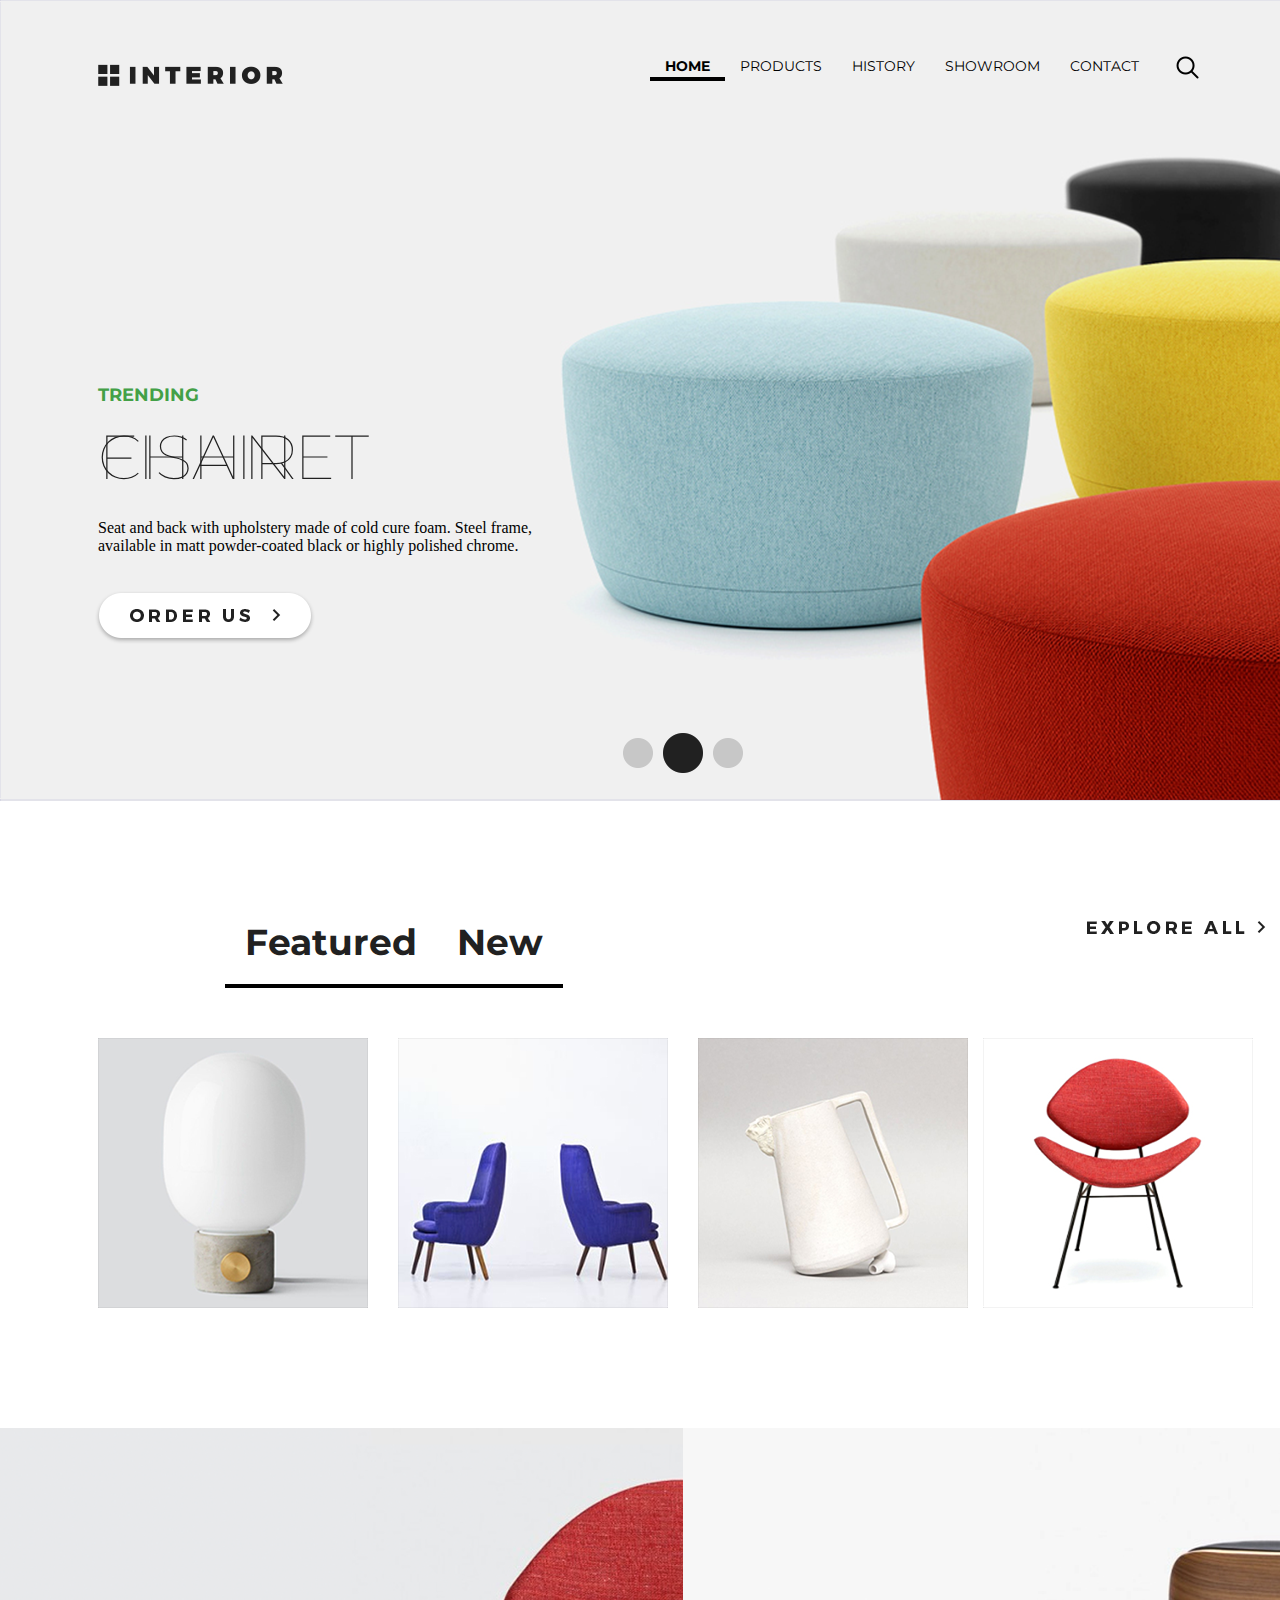
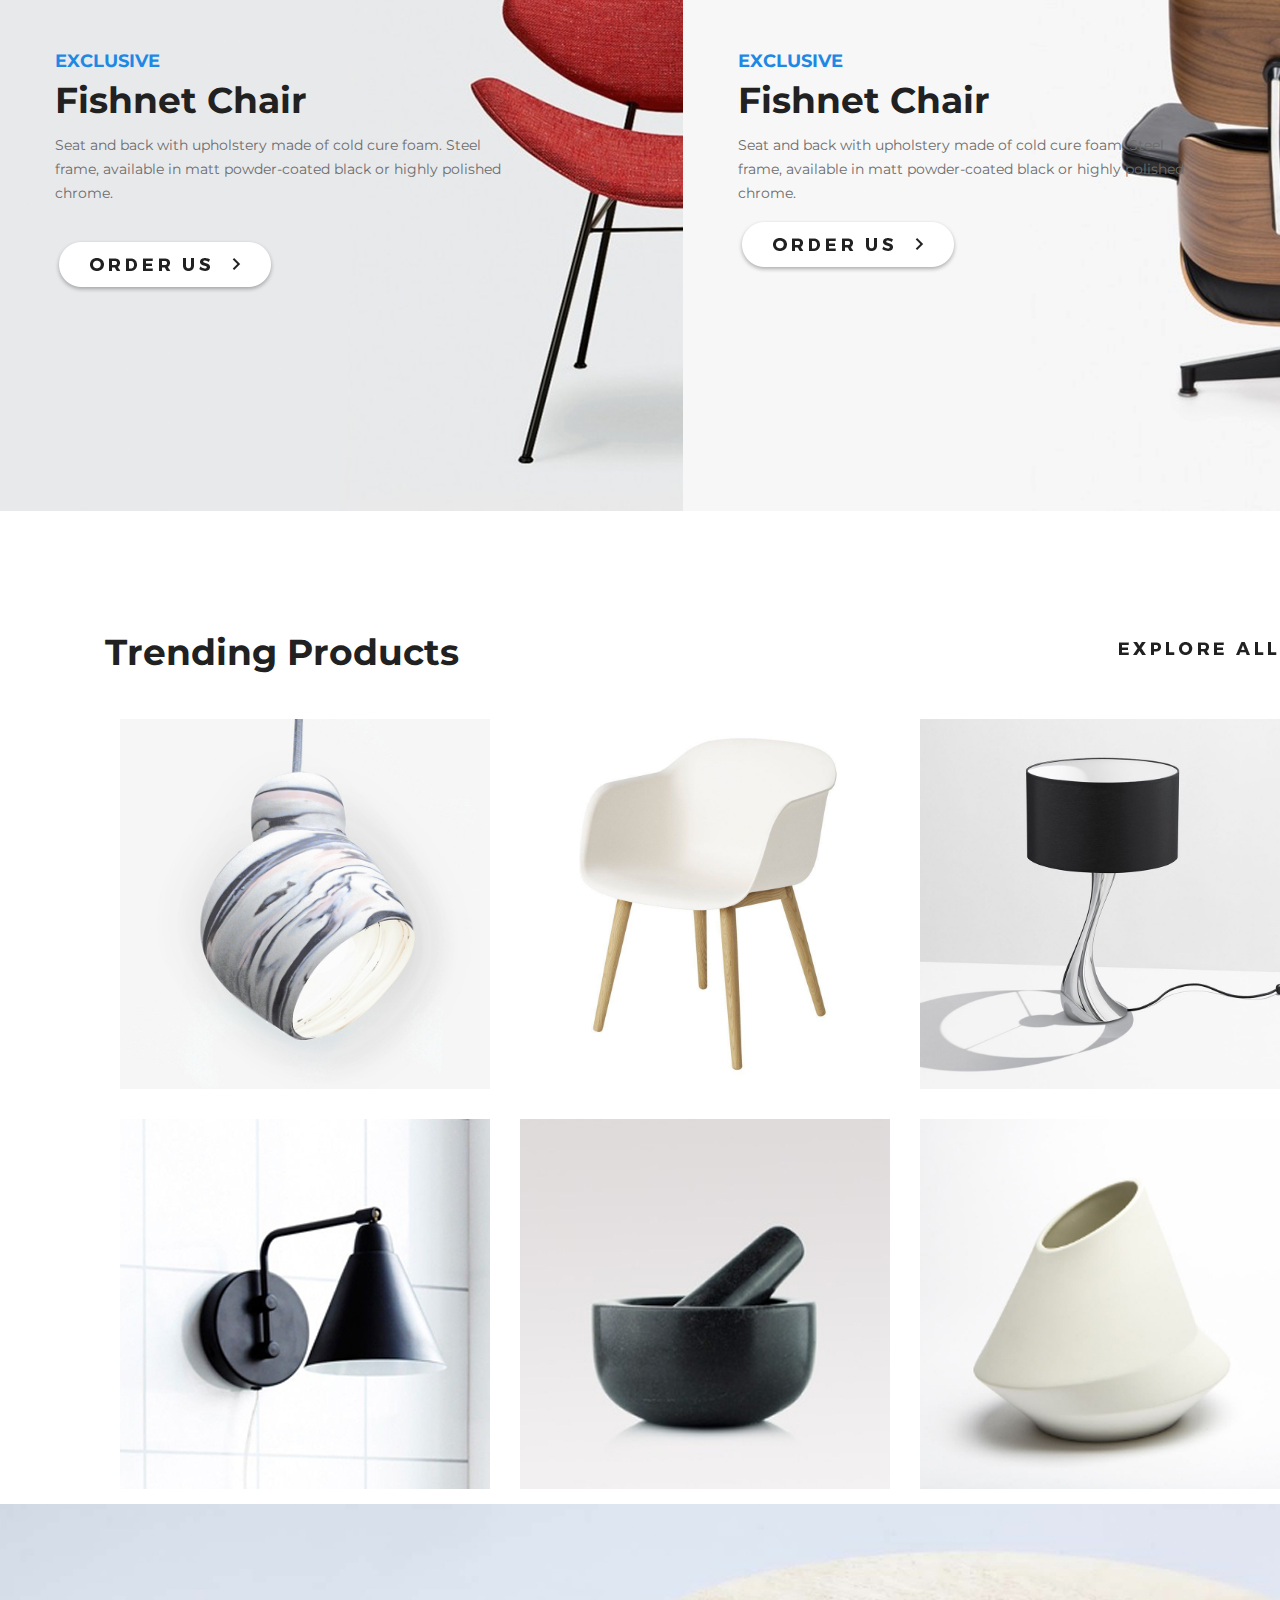
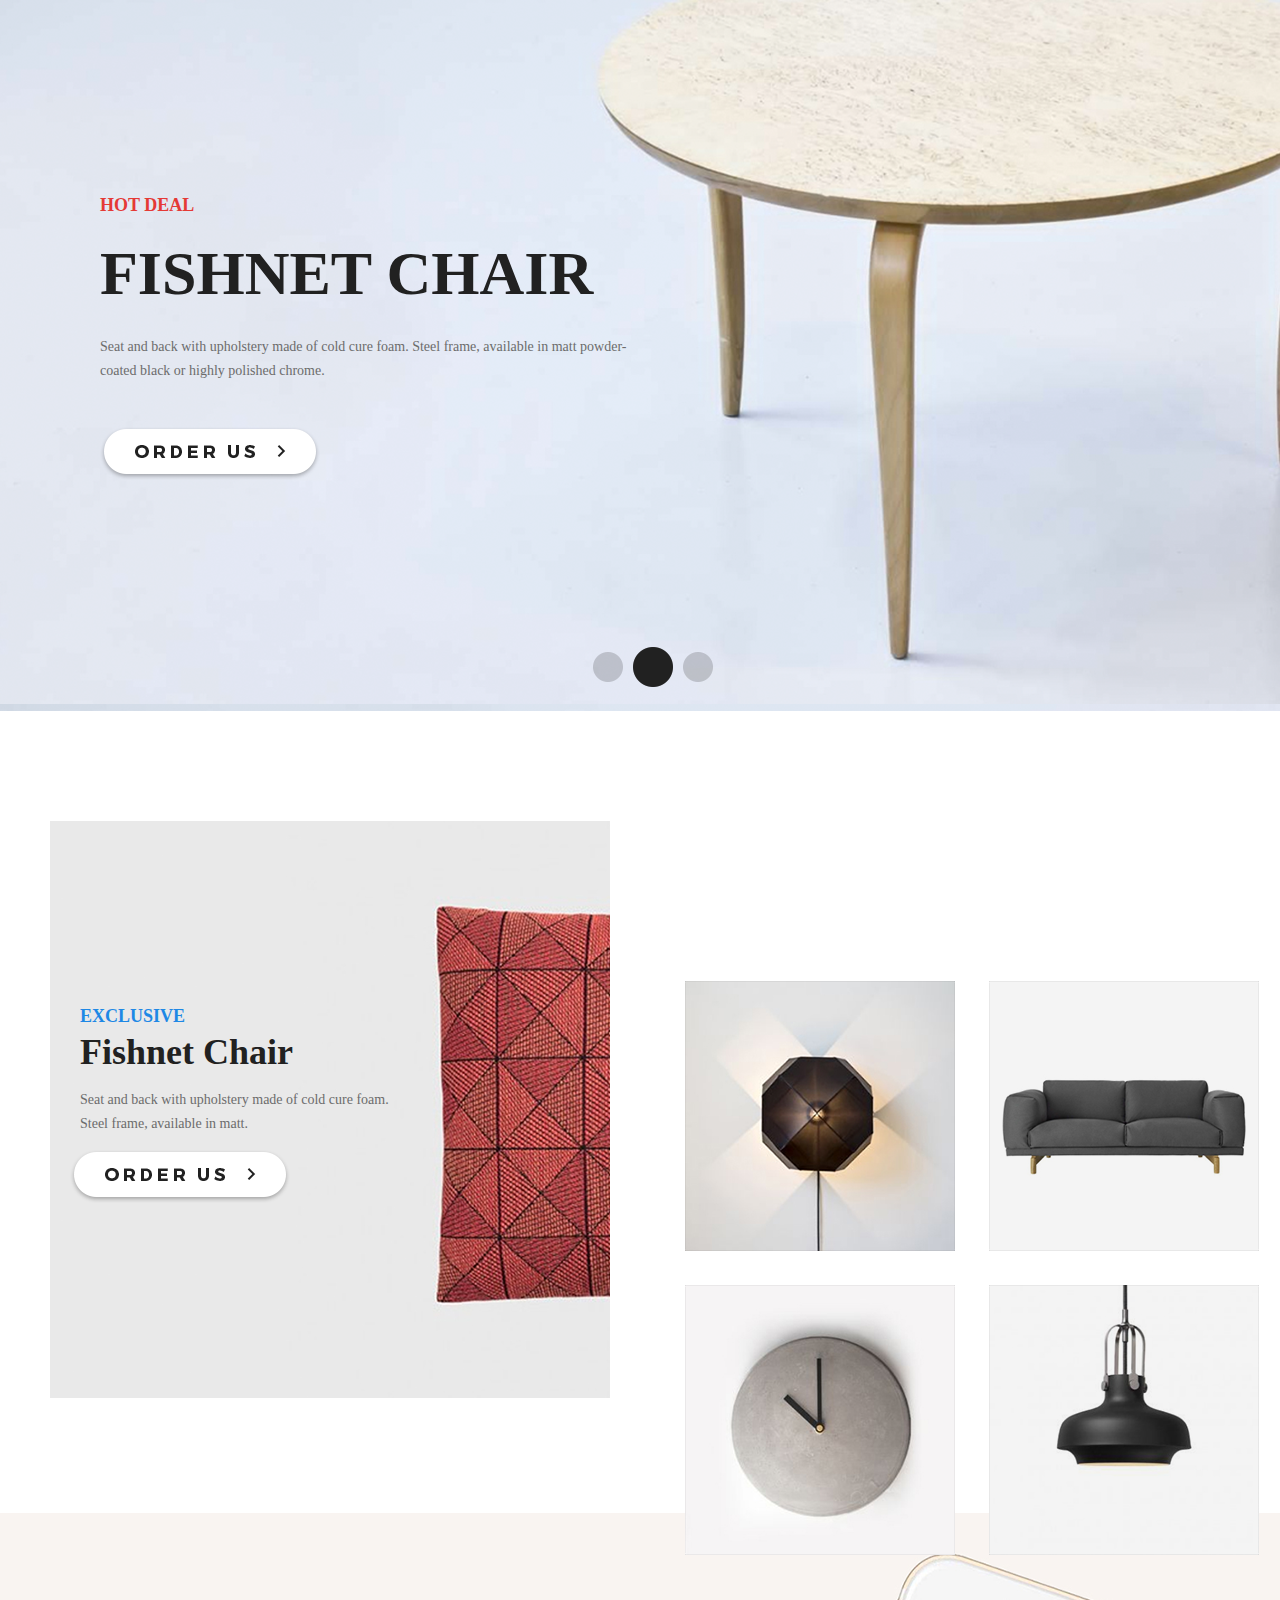
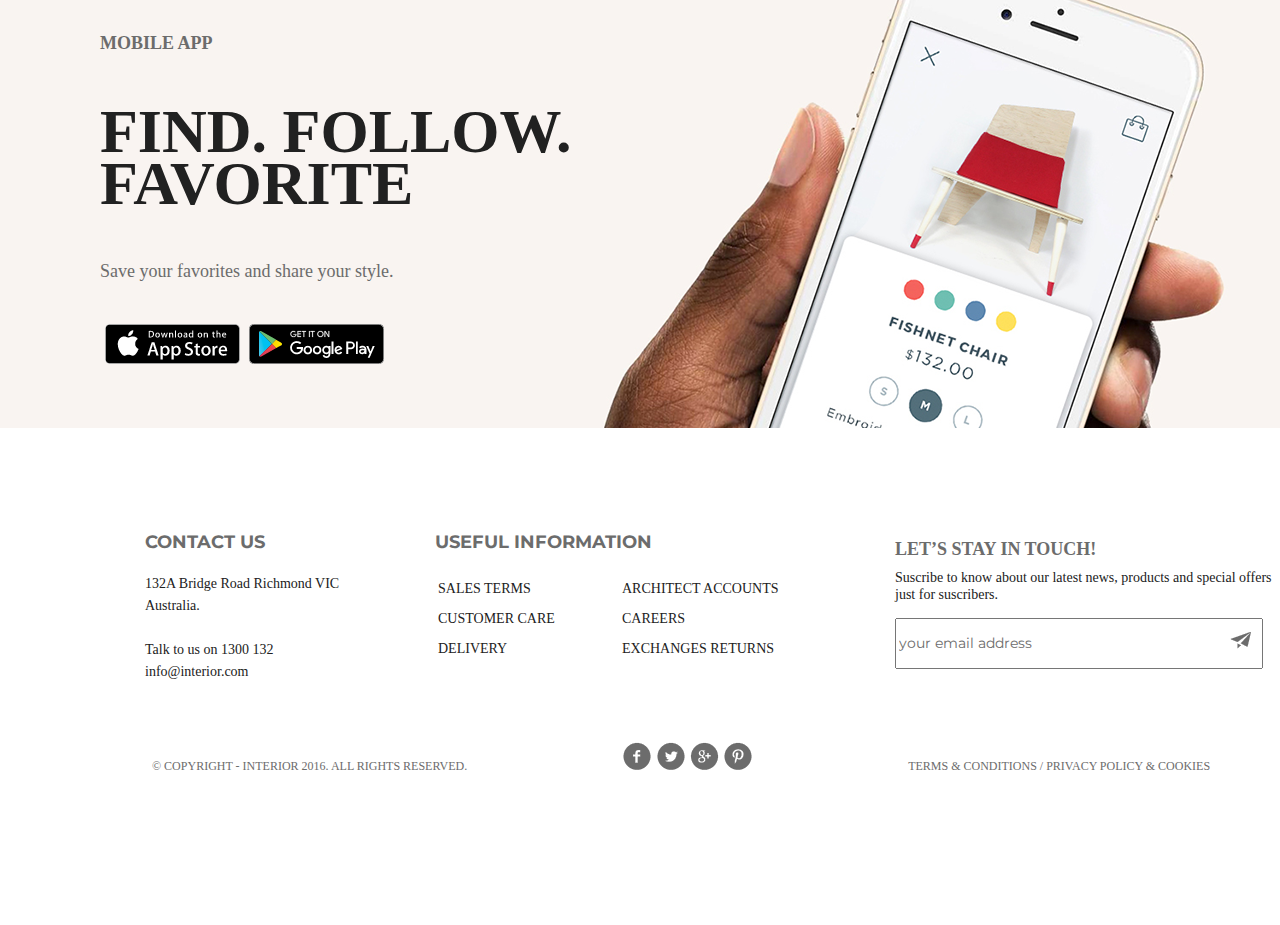
<file: index.html>
<!DOCTYPE html>
<html>
<head>
    <meta charset="utf-8"/>
	<title></title>
    <link rel="stylesheet" href="Styles/style.css" type="text/css"/>
    <link href="https://fonts.googleapis.com/css?family=Montserrat:100,100i,200,200i,300,300i,400,400i,500,500i,600,600i,700,700i,800,800i,900,900i" rel="stylesheet">
</head>
<body>
<div class="header">
    
    <div class="header-logo">
    <img src="Images/logo.png">
    </div>
    
    <a href="#" class="search"><img src="Images/search.png"></a>
    
    <div class="menu">
    <ul>
        <li class="menu-button-home"><a href="#">home</a></li>
        <li><a href="#">products</a></li>
        <li><a href="#">history</a></li>
        <li><a href="#">showroom</a></li>
        <li><a href="#">contact</a></li>
        </ul>
    </div>
    
    <div class="header-description">
    <h2>TRENDING</h2>
        <h3>Fishnet Chair</h3>
        <p>Seat and back with upholstery made of cold cure foam. Steel frame, available in matt powder-coated black
 or highly polished chrome.</p>
    </div>
    
    <div class="button-order">
        <a href="#"><img src="Images/order.png"></a>
    </div>
    
    <div class="selector">
        <img src="Images/navigation.png">
    </div>
    </div>
    
    <div class="featured-product">
    <div class="featured-slider">
        <ul>
        <li><a href="#">Featured</a></li>
        <li><a href="#">New</a></li>
        </ul>
    </div>
        
    <a href="#"><img class="explore-button" src="Images/explore-button.png"></a>
        <div class="product-img">
        <div class="img1"></div>
        <div class="img2"></div>
        <div class="img3"></div>
        <div class="img4"></div>
        </div>
    </div>
    
    <div class="exclusive">
        
    <div class="exclusive1">
        
    <div class="exclusive-description">
    <h3>exclusive</h3>  
    <h2>Fishnet Chair</h2>
    <p>Seat and back with upholstery made of cold cure foam. Steel frame, available in matt
 powder-coated black
 or highly polished chrome.</p>
        <a class="order-button" href="#"><img src="Images/order.png"></a>
    </div>
    </div>
    </div>
        
    <div class="exclusive2">
     <div class="exclusive-description">
    <h3>exclusive</h3>  
    <h2>Fishnet Chair</h2>
    <p>Seat and back with upholstery made of cold cure foam. Steel frame, available in matt
 powder-coated black
 or highly polished chrome.</p>
         <a class="order-button" href="#"><img src="Images/order.png"></a>
    </div>   
    </div>
      
    
    
    
    <div class="trending-products"> 
        <h2>Trending Products</h2> 
        <a href="#"><img src="Images/explore-button.png"></a>
    <div class="trending-products-img">
        <img src="Images/trending-products/product-11.png">
        <img src="Images/trending-products/product-21.png">
        <img src="Images/trending-products/product-31.png">
        <img src="Images/trending-products/product-41.png">
        <img src="Images/trending-products/product-5.png">
        <img src="Images/trending-products/product-6.png">
    </div>
    </div>
    
    
    
<div class="hot-deal">
    <div class="hot-description">
    <h2>Hot deal</h2>
    <h3>Fishnet Chair</h3>
    <p>Seat and back with upholstery made of cold cure foam. Steel frame, available in matt powder-coated black
 or highly polished chrome.</p>
    </div>
    <a href="#"><img class="hot-description-order" src="Images/order.png"></a>
    <img class="hot-description-slider" src="Images/navigation.png">
</div>

    

    
    
    
    
    
<div class="up-footer">
     <div class="up-footer-order">
    <div class="up-footer-order-text">
    <h2>exclusive</h2>
    <h3>Fishnet Chair</h3>
    <p>Seat and back with upholstery made of cold cure foam. <br>Steel frame, available in matt.</p>
    </div>
    <a href="#"><img src="Images/order.png"></a>
</div>

    <div class="up-footer-img">
    <img src="Images/up-footer/product-2-sm.png">
    <img src="Images/up-footer/product-3-sm.png">
    <img src="Images/up-footer/product-4-sm.png">
    <img src="Images/up-footer/product-5-sm.png">
    </div>

    </div>
    
    
    
    
    
<div class="mobile-app">
    <div class="mobile-app-text">
        <h2>mobile app</h2>
        <h3>Find. Follow.<br> Favorite</h3>
        <p>Save your favorites and share your style.</p>
        <a href="https://itunes.apple.com/ru/app/apple-store"><img src="Images/app-store.png"></a>
        <a href="https://play.google.com/"><img src="Images/google-play.png"></a>
    </div>
</div>
    
    
    
    
    

<div class="footer">
    <div class="footer-contact">
    <h3>contact us</h3>
        <p>132A Bridge Road Richmond VIC Australia.<br><br>
        Talk to us on 1300 132 info@interior.com</p>
    </div>
    
    <div class="footer-inf">
    <h3>useful information</h3>
    <table>
        <tr>
            <td><a href="#">sales terms</a></td>
            <td><a href="#">Architect accounts</a></td>
        </tr>
        <tr>
            <td><a href="#">Customer care</a></td>
            <td><a href="#">Careers</a></td>
        </tr>
        <tr>
            <td><a href="#">Delivery</a></td>
            <td><a href="#">Exchanges  returns</a></td>
        </tr>
    </table>
    </div>
    
    <div class="footer-email">
    <h3>Let’s Stay in Touch!</h3>
        <p>Suscribe to know about our latest news, products and special offers just for suscribers.</p>
        <form action="#">
        <input type="text" value="your email address" name="email">
        <input type="image" src="Images/send-button.png" name="email">     
        </form>
    </div>
</div>
  
    
    
    
    
    
    
    
<div class="social">
    <span>© Copyright - INTERIOR 2016. All Rights Reserved.</span>
    <a href="#"><img src="Images/social-links.png"></a>
    <span>Terms & Conditions  /  Privacy policy & Cookies</span>
</div>
    
        
    
</body>
</html>
</file>
<file: Styles/style.css>
body {
    margin: 0 auto;
    width: 1366px;
}
.header {
    height: 800px;
    background-image: url(../Images/slider-img.png);
    padding-top:1px;
}
.header-logo {
    float: left;
    margin-left: 98px;
    margin-top:  63px;
}
.header ul {
    float: right;
    list-style: none;
        margin-right: 22px;

}
.header li {
    float: left;
    text-transform: uppercase;
    padding: 0px 15px;
    padding-bottom: 2px;
    margin-top: 40px;
  font-size: 14px;
  font-family: "Montserrat";
  color: rgb(33, 33, 33);
  
}
.header a{
    text-decoration: none;
    color: black;
}

.menu-button-home{
border-bottom: 4px solid black;
    font-weight: bold;
}
.search {
    float: right;
    margin-top: 55px ;
    margin-right: 167px;
}

.header-description{
    float: left;
    margin-top: 290px;
    margin-left: 98px;
    width: 476px
}
.header-description h2{
  font-size: 18px;
  font-family: "Montserrat";
  color: #43a047;
  font-weight: bold;
  text-transform: uppercase;
    line-height: 0px;
 
}
.header-description h3{
  font-size: 62px;
  font-family: "Montserrat";
  color: rgb(33, 33, 33);
  text-transform: uppercase;
    font-weight: 100;
    line-height: 0px;
 
}

.heder-description p {
color: #6c6c6c;
    font-family: "Montserrat";
}

.button-order{
    clear: both;
    padding-top: 20px;
    margin-left: 95px;
}

.selector img {
    margin-left: 623px;
    margin-top: 85px
}
.clearfix::after{
    clear: both;
    display: table;
    content: "";
}

.feutured-product {
border: 1px solid black;
}

.featured-slider ul{
    list-style: none;
    box-sizing: border-box;
     margin-left: 185px;
    margin-top: 100px;
    
}
.featured-slider li a{
    float: left;
    text-decoration: none;
  font-size: 36px;
  font-family: "Montserrat";
  color: rgb(33, 33, 33);
  font-weight: bold;
  line-height: 1.2;
    padding: 20px;
    border-bottom: 4px solid black;
    
}
.featured-slider li a:hover{
  font-size: 36px;
  font-family: "Montserrat";
  color: rgb(108, 108, 108);
  font-weight: bold;
  line-height: 1.2;
    border-bottom: 1px solid black;
  
}
.explore-button{
    float: right;
    margin-top: 20px;
    margin-right: 100px;
}

.product-img{
    clear: both;
    padding-top: 50px;
    padding-bottom: 120px;
    
}



.img1{
    float: left;
    background-image: url(../Images/product-1.png);
    background-repeat: no-repeat;
    height: 270px;
    width: 270px;
    background-position: 10% 50%;
    margin-left: 98px;
    margin-right: 15px;
}
.img2{
    float: left;
    background-image: url(../Images/product-2.png);
    background-repeat: no-repeat;
    height: 270px;
    width: 270px;
    background-position: 40% 50%;
    margin: 0px 15px;
}
.img3{
    float: left;
    background-image: url(../Images/product-3.png);
    background-repeat: no-repeat;
    height: 270px;
    width: 270px;
    background-position: 10% 50%;
    margin: 0px 15px;
}
.img4{
    float: left;
    background-image: url(../Images/product-4.png);
    background-repeat: no-repeat;
    height: 270px;
    width: 270px;
    background-position: 60% 50%;
}




.img1:hover{
    background-image: url(../Images/product-content-hover.png);
}

.img2:hover{
    background-image: url(../Images/product-content-hover.png);
}
.img3:hover{
    background-image: url(../Images/product-content-hover.png);
}
.img4:hover{
    background-image: url(../Images/product-content-hover.png);
}
.exclusive{
    clear: both;
    padding-top: 120px;
}

.exclusive1{
    float: left;
    background-image: url(../Images/promo-img1.png);
    height:683px ;
    width: 683px;
    background-repeat: no-repeat;;
}
.exclusive2{
    float: left;
    background-repeat: no-repeat;
    background-image: url(../Images/promo-img2.png);
    height:683px ;
    width: 683px;
}
.exclusive-description{
    margin-top: 227px;
    margin-left: 55px;
}

.exclusive-description h3{

  font-size: 18px;
  font-family: "Montserrat";
  color: #1e88e5;
  font-weight: bold;
  text-transform: uppercase;
  line-height: 0.667;
 
}
.exclusive-description h2{
 
  font-size: 36px;
  font-family: "Montserrat";
  color: rgb(33, 33, 33);
  font-weight: bold;
  line-height: 0.2;
  text-align: left;
    
  
}



.exclusive-description p{

  font-size: 14px;
  font-family: "Montserrat";
  color: rgb(108, 108, 108);
  line-height: 1.714;
  text-align: left;
    width: 450px;
}

.exclusive a{
    float: left;
    padding-top: 20px;
}

.trending-products h2{
    float: left;
  font-size: 36px;
  font-family: "Montserrat";
  color: rgb(33, 33, 33);
  font-weight: bold;
  line-height: 1.2;
  text-align: left;
    margin-top: 120px;
    margin-left: 105px;
}


.trending-products a{
    float: left;
    margin-left: 660px;
    margin-top: 130px;
}

.trending-products-img{
    float: left;
    margin-left: 105px;
}

.trending-products-img img{
    float: left;
    padding: 15px;
}



.hot-deal{
    background-image: url(../Images/slider.png);
    clear: both;
    
}


.hot-deal h2{
  font-size: 18px;
  font-family: "Myriad Pro";
  color: #e53935;
  text-transform: uppercase;
  line-height: 0.667;
  text-align: left;

}

.hot-deal h3{
  font-size: 62px;
  font-family: "Myriad Pro";
  color: rgb(33, 33, 33);
  text-transform: uppercase;
    line-height: 0px;
  text-align: left;
}

.hot-deal p{
  font-size: 14px;
  font-family: "Myriad Pro";
  color: rgb(108, 108, 108);
  line-height: 1.714;
  text-align: left;
  
}

.hot-description{
    padding-top: 280px;
    padding-left:100px;
    width: 550px;
    
}


.hot-deal .hot-description-order{
    margin-top: 30px;
    margin-left: 100px;
    float: left;
}
.hot-description-slider {
    margin-top: 250px ;
    margin-left: 20%;
    margin-bottom: 20px;
    
}
.up-footer{
    

}
.up-footer-order{
    background-image: url(../Images/up-footer/product-1-lg.png);
    width: 560px;
    height: 577px;
    margin-top:110px;
    margin-left: 50px;
}

.up-footer-order h2{
  font-size: 18px;
  font-family: "Myriad Pro";
  color: #1e88e5;
  text-transform: uppercase;
  line-height: 0px;
 
}
.up-footer-order h3{
  font-size: 36px;
  font-family: "Myriad Pro";
  color: rgb(33, 33, 33);
  line-height: 0;
  text-align: left;

}

.up-footer-order p{
  font-size: 14px;
  font-family: "Myriad Pro";
  color: #6c6c6c;
  line-height: 1.714;
  text-align: left;
 
}

.up-footer-order-text{
    padding-top: 180px;
    padding-left: 30px;
}

.up-footer-order img{
    padding-left: 20px;
    float: left;
}

.up-footer-img{
    width: 700px;
    position: absolute;
    bottom:-3874px;
    left: 670px;
        
    
}

.up-footer-img img{
    padding: 15px;
}

.mobile-app {
    background-image: url(../Images/mobile-app.png);
    height: 515px;
    margin-top: 115px;
}

.mobile-app h2{
    
  font-size: 18px;
  font-family: "Myriad Pro";
  color: #6c6c6c;
  text-transform: uppercase;
line-height: 0px;
}

.mobile-app h3{
  font-size: 62px;
  font-family: "Myriad Pro";
  color: rgb(33, 33, 33);
  text-transform: uppercase;
      line-height: 52px;
  text-align: left;

}

.mobile-app p{
    font-size: 18px;
  font-family: "Myriad Pro";
  color: #6c6c6c;
line-height: 0px;
    
}

.mobile-app-text{
    float: left;
    padding-top:115px;
    padding-left: 100px;
}

.mobile-app-text img {
    margin-top: 35px;
    margin-left: 5px;
    
}

.footer{
    margin-left: 100px;
    margin-top: 40px;
    }

.footer-contact{
    float: left;
    margin: 45px;
}

.footer-contact h3{
  font-size: 18px;
  font-family: "Montserrat";
  color: rgb(108, 108, 108);
  font-weight: bold;
  text-transform: uppercase;
  line-height: 1.333;
  text-align: left;
}
.footer-contact p{
    width: 200px;
  font-size: 14px;
  font-family: "Myriad Pro";
  color: rgb(33, 33, 33);
  line-height: 1.571;
  text-align: left;
}

.footer-inf {
    float:left;
        margin: 45px;
}

.footer-inf h3{
     font-size: 18px;
  font-family: "Montserrat";
  color: rgb(108, 108, 108);
  font-weight: bold;
  text-transform: uppercase;
  line-height: 1.333;
  text-align: left;
}

.footer-inf td{
    width: 180px;
  font-size: 14px;
  font-family: "Myriad Pro";
  color: rgb(33, 33, 33);
  text-transform: uppercase;
  line-height: 1.857;
  text-align: left;
}

.footer-inf td a{
    text-decoration: none;
     font-size: 14px;
  font-family: "Myriad Pro";
  color: rgb(33, 33, 33);
  text-transform: uppercase;
  line-height: 1.857;
  text-align: left;
}

.footer-email{
    float: left;
    margin: 45px;
    width: 400px;
    padding-top: 15px;
}

.footer-email h3{
  font-size: 18px;
  font-family: "Myriad Pro";
  color: rgb(108, 108, 108);
  text-transform: uppercase;
  line-height: 0.333;
  text-align: left;
 
}

.footer-email p{
  font-size: 14px;
  font-family: "Myriad Pro";
  color: rgb(33, 33, 33);
  line-height: 1.2;
  text-align: left;
}

.footer-email input{
    width: 360px;
    height: 45px;
  font-size: 14px;
  font-family: "Montserrat";
  color: rgb(108, 108, 108);
  line-height: 1.571;
}

.footer-email input[type="image"]{
    width: 21px;
    height: 17px;
    position: absolute;
    top: 5432px;
    left: 1230px;
}

.social{
    clear: both;
    display: inline-block;
}
.social span {
  font-size: 12px;
  font-family: "Myriad Pro";
  color: rgb(108, 108, 108);
  text-transform: uppercase;
  line-height: 2.167;
  text-align: left;
   padding: 152px;
}
</file>
